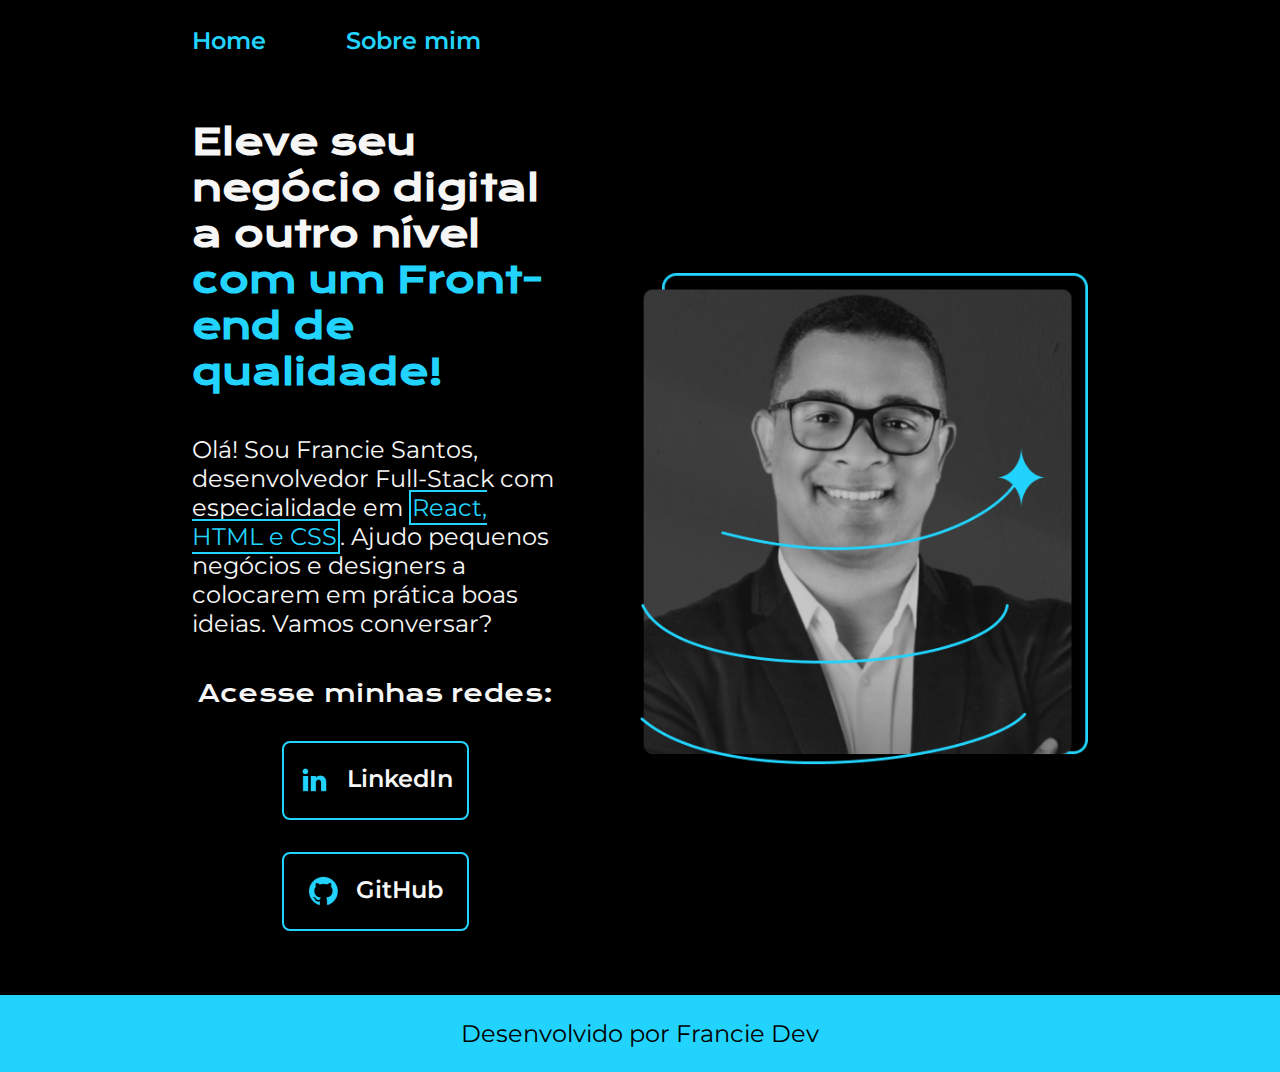
<file: index.html>
<!DOCTYPE html>
<html lang="pt-br">
<head>
    <meta charset="UTF-8">
    <meta http-equiv="X-UA-Compatible" content="IE=edge">
    <meta name="viewport" content="width=device-width, initial-scale=1.0">
    <title>Portfolio</title>
    <link rel="stylesheet" href="./styles/style.css">
</head>
<body>
    <header class="cabecalho">
        <nav class="cabecalho__menu">
            <a class="cabecalho__menu__link" href="index.html">Home</a>
            <a class="cabecalho__menu__link" href="about.html">Sobre mim</a>
        </nav>
    </header>
    <main class="apresentacao">
        <section class="apresentacao__conteudo">
            <h1 class="apresentacao__conteudo__titulo">Eleve seu negócio digital a outro nível <strong class="titulo-destaque">com um Front-end de qualidade!</strong></h1>
            <p class="apresentacao__conteudo__texto">Olá! Sou Francie Santos, desenvolvedor Full-Stack com especialidade em <span>React, HTML e CSS</span>. Ajudo pequenos negócios e designers a colocarem em prática boas ideias. Vamos conversar?</p>
            <div class="apresentacao__links">
                <h2 class="apresentacao__links__subtitulo">Acesse minhas redes:</h2>
                <a class="apresentacao__links__navegacao" href="https://www.linkedin.com/in/franciesantos/">
                    <img src="./assets/linkedin.png">
                    LinkedIn
                </a>
                <a class="apresentacao__links__navegacao" href="https://github.com/FrancieDev">
                    <img src="./assets/github.png">
                    GitHub                    
                </a>
            </div>
        </section>
        <img class="apresentacao__imagem" src="./assets/Imagem_perfil portfolio.png" alt="Foto do Francie Santos, Engenheiro de Software">
    </main>
    <footer class="rodape">
        <p>Desenvolvido por Francie Dev</p>
    </footer>
</body>
</html>
</file>
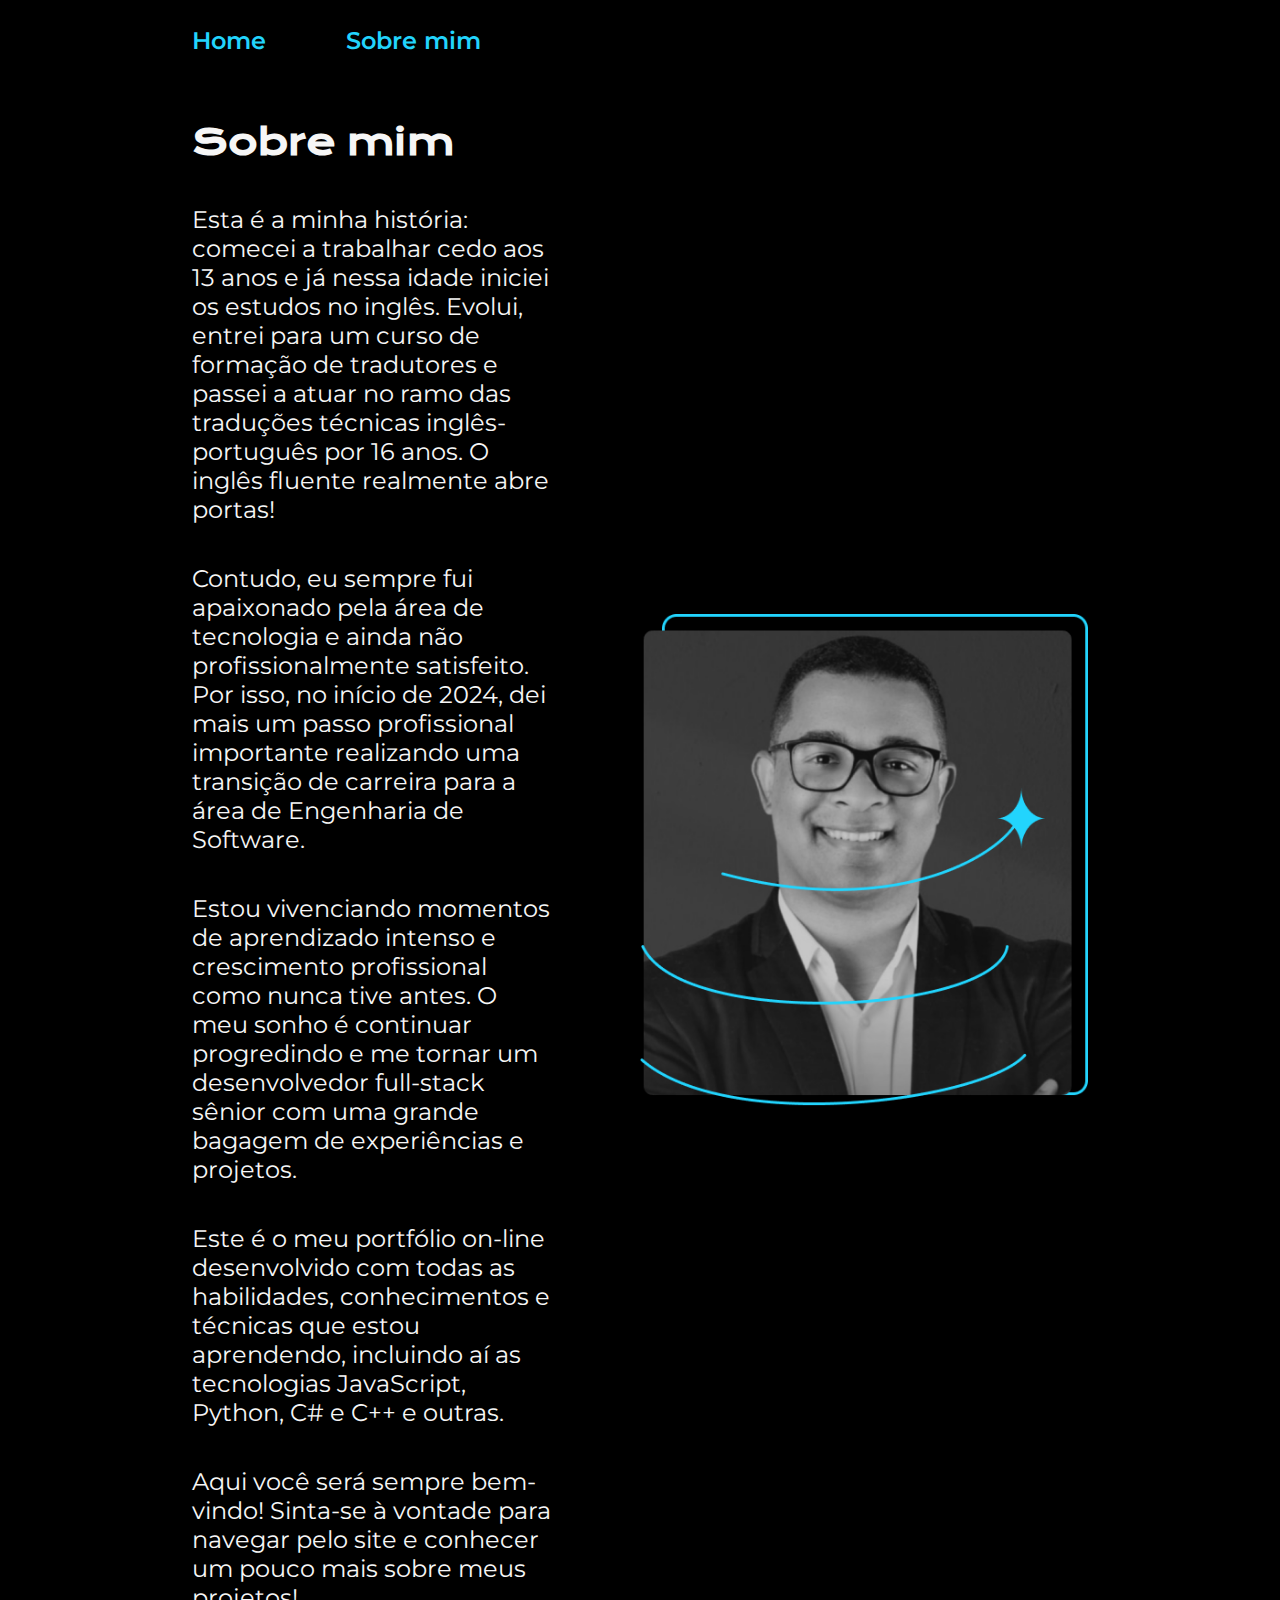
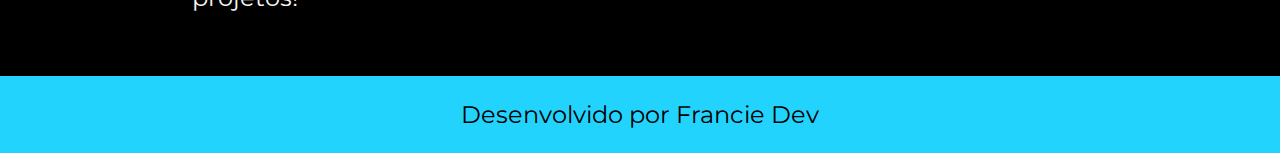
<file: about.html>
<!DOCTYPE html>
<html lang="pt-br">
<head>
    <meta charset="UTF-8">
    <meta name="viewport" content="width=device-width, initial-scale=1.0">
    <title>Sobre mim</title>
    <link rel="stylesheet" href="./styles/style.css">
</head>
<body>
    <header class="cabecalho">
        <nav class="cabecalho__menu">
            <a class="cabecalho__menu__link" href="index.html">Home</a>
            <a class="cabecalho__menu__link" href="about.html">Sobre mim</a>
        </nav>
    </header>

    <main class="apresentacao">
        <section class="apresentacao__conteudo">
            <h1 class="apresentacao__conteudo__titulo">Sobre mim</h1>
                <p class="apresentacao__conteudo__texto">Esta é a minha história: comecei a trabalhar cedo aos 13 anos e já nessa idade iniciei os estudos no inglês. Evolui, entrei para um curso de formação de tradutores e passei a atuar no ramo das traduções técnicas inglês-português por 16 anos. O inglês fluente realmente abre portas!</p>
                <p class="apresentacao__conteudo__texto">Contudo, eu sempre fui apaixonado pela área de tecnologia e ainda não profissionalmente satisfeito. Por isso, no início de 2024, dei mais um passo profissional importante realizando uma transição de carreira para a área de Engenharia de Software.</p>
                <p class="apresentacao__conteudo__texto">Estou vivenciando momentos de aprendizado intenso e crescimento profissional como nunca tive antes. O meu sonho é continuar progredindo e me tornar um desenvolvedor full-stack sênior com uma grande bagagem de experiências e projetos.</p>
                <p class="apresentacao__conteudo__texto">Este é o meu portfólio on-line desenvolvido com todas as habilidades, conhecimentos e técnicas que estou aprendendo, incluindo aí as tecnologias JavaScript, Python, C# e C++ e outras.</p>
                <p class="apresentacao__conteudo__texto">Aqui você será sempre bem-vindo! Sinta-se à vontade para navegar pelo site e conhecer um pouco mais sobre meus projetos!</p>
        </section>
        <img class="apresentacao__imagem" src="./assets/Imagem_perfil portfolio.png" alt="Foto do Francie Santos, Engenheiro de Software">
    </main>

    <footer class="rodape">
        <p>Desenvolvido por Francie Dev</p>
    </footer>
</body>
</html>
</file>
<file: styles/style.css>
@import url('https://fonts.googleapis.com/css2?family=Krona+One&family=Montserrat:ital,wght@0,100..900;1,100..900&display=swap');

:root {
    --cor-primaria: #000000;
    --cor-secundaria: #F6F6F6;
    --cor-terciaria: #22D4FD;
    --cor-hover: #272727;

    --fonte-primaria: 'Krona One', sans-serif;
    --fonte-secundária: 'Montserrat', sans-serif;
}

* {
    margin: 0;
    padding: 0;
}

body {
    /*height: 100vh;*/
    box-sizing: border-box;
    background-color: var(--cor-primaria);
    color: var(--cor-secundaria);
}

.cabecalho {
    padding: 2% 0% 0% 15%;
}

.cabecalho__menu {
    display: flex;
    gap: 80px;
}

.cabecalho__menu__link {
    font-family: var(--fonte-secundária);
    font-size: 1.5rem;
    font-weight: 600;
    color: var(--cor-terciaria);
    text-decoration: none;
}

.titulo-destaque {
    color: var(--cor-terciaria);
}

span {
    color: var(--cor-terciaria);
    border: 2px solid var(--cor-terciaria);
    padding: 1px; 
}

.apresentacao {
    padding: 5% 15%;
    display: flex;
    align-items: center;
    justify-content: space-between;
    gap: 82px;
}

.apresentacao__conteudo {
    width: 50%;
    display: flex;
    flex-direction: column;
    gap: 40px;
}

.apresentacao__conteudo__titulo {
    font-size: 2.25rem;
    font-family: var(--fonte-primaria);
}

.titulo-destaque:hover {
    background-color: #272727;
}

.apresentacao__conteudo__texto {
    font-size: 1.5rem;
    font-family: var(--fonte-secundária);
}

.apresentacao__links {
    display: flex;
    flex-direction: column;
    justify-content: space-between;
    align-items: center;
    gap: 32px;
}

.apresentacao__links__subtitulo {
    font-family: var(--fonte-primaria);
    font-weight: 400;
    font-size: 1.5rem;
}

.apresentacao__links__navegacao {
    display: flex;
    justify-content: center;
    gap: 16px;
    border: 2px solid var(--cor-terciaria);
    width: 50%;
    text-align: center;
    border-radius: 8px;
    font-size: 1.5rem;
    font-weight: 600;
    padding: 21.5px 0;
    text-decoration: none;
    color: var(--cor-secundaria);
    font-family: var(--fonte-secundária);
}

.apresentacao__links__link:hover {
    background-color: var(--cor-hover);
}

.apresentacao__imagem {
    width: 50%;
}

.rodape {
    padding: 24px;
    color: var(--cor-primaria);
    background-color: var(--cor-terciaria);
    text-align: center;
    font-family: var(--fonte-secundária);
    font-size: 1.5rem;
    font-weight: 400;
}

@media (max-width: 1200px) {
    .cabecalho {
        padding: 10%;
    }
    
    .cabecalho__menu {
        justify-content: center;
    }

    .apresentacao {
        flex-direction: column-reverse;
        padding: 5%;

    .apresentacao__conteudo {
        width: auto;
    }
    }
}
</file>
